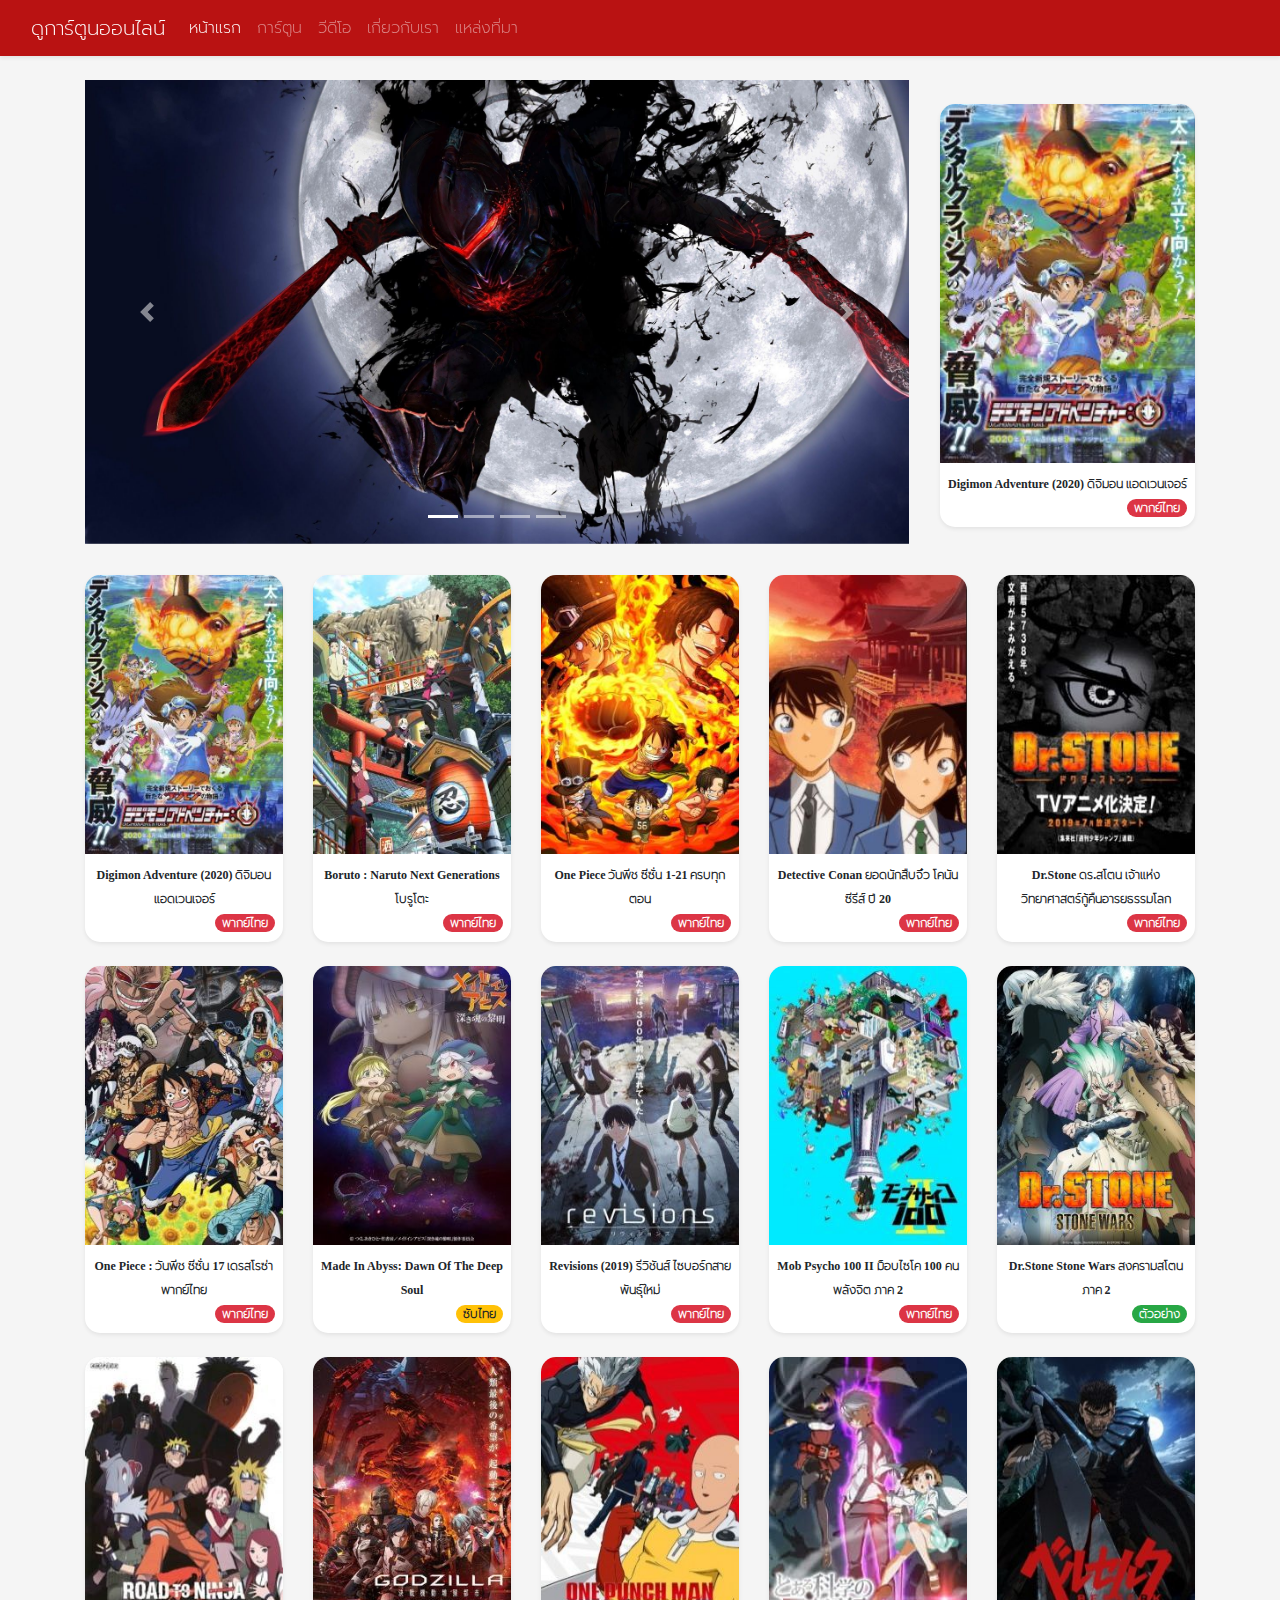
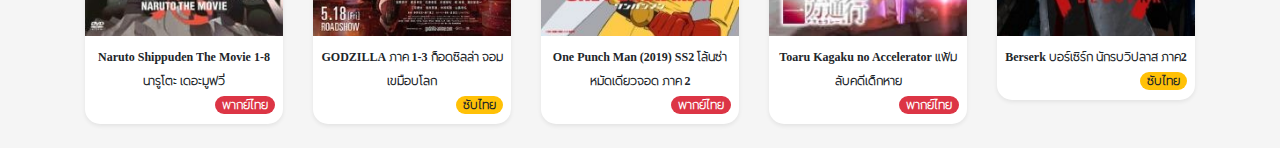
<file: index.html>
<!DOCTYPE html>
<html lang="en">
<head>
    <meta charset="UTF-8">
    <meta name="viewport" content="width=device-width, initial-scale=1.0">
    <link rel="stylesheet" href="assets/css/bootstrap.min.css">
    <link rel="stylesheet" href="assets/style.css">
    <script src="assets/jquery/dist/jquery.slim.min.js"></script>
    <script src="assets/js/bootstrap.min.js"></script>
    <title>Cartoon Online - ดูการ์ตูนออนไลน์ฟรี</title>
</head>
<body>

<nav class="navbar fixed-top navbar-expand-lg navbar-dark navbar-anime shadow-sm">
    <div class="container-fluid">
        <a class="navbar-brand" href="index.html">ดูการ์ตูนออนไลน์</a>
        <button class="navbar-toggler" type="button" data-toggle="collapse" data-target="#navbarText" aria-controls="navbarText" aria-expanded="false" aria-label="Toggle navigation">
          <span class="navbar-toggler-icon"></span>
        </button>
        <div class="collapse navbar-collapse" id="navbarText">
          <ul class="navbar-nav mr-auto">
            <li class="nav-item active">
              <a class="nav-link" href="index.html">หน้าแรก</a>
            </li>
            <li class="nav-item">
              <a class="nav-link" href="anime_view.html">การ์ตูน</a>
            </li>
            <li class="nav-item">
              <a class="nav-link" href="anime_video.html">วีดีโอ</a>
            </li>
            <li class="nav-item">
              <a class="nav-link" href="about.html">เกี่ยวกับเรา</a>
            </li>
            <li class="nav-item">
              <a class="nav-link" href="https://animeseesan.com/">แหล่งที่มา</a>
            </li>
          </ul>
        </div>
    </div>
</nav>

<div class="container" style="padding-top: 80px;">
<div class="row">

<div class="col-md-9 pr-3">
    <div id="anime" class="carousel slide" data-ride="carousel">

        <!-- Indicators -->
        <ul class="carousel-indicators">
          <li data-target="#anime" data-slide-to="0" class="active"></li>
          <li data-target="#anime" data-slide-to="1"></li>
          <li data-target="#anime" data-slide-to="2"></li>
          <li data-target="#anime" data-slide-to="3"></li>
        </ul>
        
        <!-- The slideshow -->
        <div class="carousel-inner">
            <div class="carousel-item active">
                <img src="assets/img/sc1.jpg" width="100%" height="100%">
            </div>
            <div class="carousel-item">
                <img src="assets/img/sc2.jpg" width="100%" height="100%">
            </div>
            <div class="carousel-item">
                <img src="assets/img/sc3.jpg" width="100%" height="100%">
            </div>
            <div class="carousel-item">
                <img src="assets/img/sc4.jpg" width="100%" height="100%">
            </div>
        </div>
        
        <!-- Left and right controls -->
        <a class="carousel-control-prev" href="#anime" data-slide="prev">
          <span class="carousel-control-prev-icon"></span>
        </a>
        <a class="carousel-control-next" href="#anime" data-slide="next">
          <span class="carousel-control-next-icon"></span>
        </a>
    </div>
</div>
<div class="col-md pt-4 pb-4">
    <div class="card shadow-sm border-0" style="border-radius: 15px;">
        <img src="assets/img/ct1.jpg" class="card-img"  style="border-radius: 15px 15px 0 0;">
        <div class="card-body p-2 text-center">
            <b style="font-size: 12px;">Digimon Adventure (2020) ดิจิมอน แอดเวนเจอร์</b>
            <div class="d-flex">
                <div class="ml-auto"><span class="badge badge-pill badge-danger">พากย์ไทย</span></div>
            </div>
        </div>
    </div>
</div>

<div class="col-12">
<div class="row">
    <div class="col-md pt-4 pb-4">
        <div class="card shadow-sm border-0" style="border-radius: 15px;">
            <img src="assets/img/ct1.jpg" class="card-img"  style="border-radius: 15px 15px 0 0;">
            <div class="card-body p-2 text-center">
                <b style="font-size: 12px;">Digimon Adventure (2020) ดิจิมอน แอดเวนเจอร์</b>
                <div class="d-flex">
                    <div class="ml-auto"><span class="badge badge-pill badge-danger">พากย์ไทย</span></div>
                </div>
            </div>
        </div>
    </div>
    <div class="col-md pt-4 pb-4">
        <div class="card shadow-sm border-0" style="border-radius: 15px;">
            <img src="assets/img/ct2.jpg" class="card-img"  style="border-radius: 15px 15px 0 0;">
            <div class="card-body p-2 text-center">
                <b style="font-size: 12px;">Boruto : Naruto Next Generations โบรูโตะ</b>
                <div class="d-flex">
                    <div class="ml-auto"><span class="badge badge-pill badge-danger">พากย์ไทย</span></div>
                </div>
            </div>
        </div>
    </div>
    <div class="col-md pt-4 pb-4">
        <div class="card shadow-sm border-0" style="border-radius: 15px;">
            <img src="assets/img/ct3.jpg" class="card-img"  style="border-radius: 15px 15px 0 0;">
            <div class="card-body p-2 text-center">
                <b style="font-size: 12px;">One Piece วันพีช ซีซั่น 1-21 ครบทุกตอน</b>
                <div class="d-flex">
                    <div class="ml-auto"><span class="badge badge-pill badge-danger">พากย์ไทย</span></div>
                </div>
            </div>
        </div>
    </div>
    <div class="col-md pt-4 pb-4">
        <div class="card shadow-sm border-0" style="border-radius: 15px;">
            <img src="assets/img/ct4.jpg" class="card-img"  style="border-radius: 15px 15px 0 0;">
            <div class="card-body p-2 text-center">
                <b style="font-size: 12px;">Detective Conan ยอดนักสืบจิ๋ว โคนัน ซีรีส์ ปี 20</b>
                <div class="d-flex">
                    <div class="ml-auto"><span class="badge badge-pill badge-danger">พากย์ไทย</span></div>
                </div>
            </div>
        </div>
    </div>
    <div class="col-md pt-4 pb-4">
        <div class="card shadow-sm border-0" style="border-radius: 15px;">
            <img src="assets/img/ct5.jpg" class="card-img"  style="border-radius: 15px 15px 0 0;">
            <div class="card-body p-2 text-center">
                <b style="font-size: 12px;">Dr.Stone ดร.สโตน เจ้าแห่งวิทยาศาสตร์กู้คืนอารยธรรมโลก</b>
                <div class="d-flex">
                    <div class="ml-auto"><span class="badge badge-pill badge-danger">พากย์ไทย</span></div>
                </div>
            </div>
        </div>
    </div>
</div>
</div>

<div class="col-12">
<div class="row">
    <div class="col-md pb-4">
        <div class="card shadow-sm border-0" style="border-radius: 15px;">
            <img src="assets/img/ct6.jpg" class="card-img"  style="border-radius: 15px 15px 0 0;">
            <div class="card-body p-2 text-center">
                <b style="font-size: 12px;">One Piece : วันพีช ซีซั่น 17 เดรสโรซ่า พากย์ไทย</b>
                <div class="d-flex">
                    <div class="ml-auto"><span class="badge badge-pill badge-danger">พากย์ไทย</span></div>
                </div>
            </div>
        </div>
    </div>
    <div class="col-md pb-4">
        <div class="card shadow-sm border-0" style="border-radius: 15px;">
            <img src="assets/img/ct7.jpg" class="card-img"  style="border-radius: 15px 15px 0 0;">
            <div class="card-body p-2 text-center">
                <b style="font-size: 12px;">Made In Abyss: Dawn Of The Deep Soul</b>
                <div class="d-flex">
                    <div class="ml-auto"><span class="badge badge-pill badge-warning">ซับไทย</span></div>
                </div>
            </div>
        </div>
    </div>
    <div class="col-md pb-4">
        <div class="card shadow-sm border-0" style="border-radius: 15px;">
            <img src="assets/img/ct8.jpg" class="card-img"  style="border-radius: 15px 15px 0 0;">
            <div class="card-body p-2 text-center">
                <b style="font-size: 12px;">Revisions (2019) รีวิชันส์ ไซบอร์กสายพันธุ์ใหม่</b>
                <div class="d-flex">
                    <div class="ml-auto"><span class="badge badge-pill badge-danger">พากย์ไทย</span></div>
                </div>
            </div>
        </div>
    </div>
    <div class="col-md pb-4">
        <div class="card shadow-sm border-0" style="border-radius: 15px;">
            <img src="assets/img/ct9.jpg" class="card-img"  style="border-radius: 15px 15px 0 0;">
            <div class="card-body p-2 text-center">
                <b style="font-size: 12px;">Mob Psycho 100 II ม็อบไซโค 100 คนพลังจิต ภาค 2</b>
                <div class="d-flex">
                    <div class="ml-auto"><span class="badge badge-pill badge-danger">พากย์ไทย</span></div>
                </div>
            </div>
        </div>
    </div>
    <div class="col-md pb-4">
        <div class="card shadow-sm border-0" style="border-radius: 15px;">
            <img src="assets/img/ct10.jpg" class="card-img"  style="border-radius: 15px 15px 0 0;">
            <div class="card-body p-2 text-center">
                <b style="font-size: 12px;">Dr.Stone Stone Wars สงครามสโตน ภาค 2</b>
                <div class="d-flex">
                    <div class="ml-auto"><span class="badge badge-pill badge-success">ตัวอย่าง</span></div>
                </div>
            </div>
        </div>
    </div>
</div>
</div>

<div class="col-12">
<div class="row">
    <div class="col-md pb-4">
        <div class="card shadow-sm border-0" style="border-radius: 15px;">
            <img src="assets/img/ct11.jpg" class="card-img"  style="border-radius: 15px 15px 0 0;">
            <div class="card-body p-2 text-center">
                <b style="font-size: 12px;">Naruto Shippuden The Movie 1-8 นารูโตะ เดอะมูฟวี่</b>
                <div class="d-flex">
                    <div class="ml-auto"><span class="badge badge-pill badge-danger">พากย์ไทย</span></div>
                </div>
            </div>
        </div>
    </div>
    <div class="col-md pb-4">
        <div class="card shadow-sm border-0" style="border-radius: 15px;">
            <img src="assets/img/ct12.jpg" class="card-img"  style="border-radius: 15px 15px 0 0;">
            <div class="card-body p-2 text-center">
                <b style="font-size: 12px;">GODZILLA ภาค 1-3 ก็อดซิลล่า จอมเขมือบโลก</b>
                <div class="d-flex">
                    <div class="ml-auto"><span class="badge badge-pill badge-warning">ซับไทย</span></div>
                </div>
            </div>
        </div>
    </div>
    <div class="col-md pb-4">
        <div class="card shadow-sm border-0" style="border-radius: 15px;">
            <img src="assets/img/ct13.jpg" class="card-img"  style="border-radius: 15px 15px 0 0;">
            <div class="card-body p-2 text-center">
                <b style="font-size: 12px;">One Punch Man (2019) SS2 โล้นซ่า หมัดเดียวจอด ภาค 2</b>
                <div class="d-flex">
                    <div class="ml-auto"><span class="badge badge-pill badge-danger">พากย์ไทย</span></div>
                </div>
            </div>
        </div>
    </div>
    <div class="col-md pb-4">
        <div class="card shadow-sm border-0" style="border-radius: 15px;">
            <img src="assets/img/ct14.jpg" class="card-img"  style="border-radius: 15px 15px 0 0;">
            <div class="card-body p-2 text-center">
                <b style="font-size: 12px;">Toaru Kagaku no Accelerator แฟ้มลับคดีเด็กหาย</b>
                <div class="d-flex">
                    <div class="ml-auto"><span class="badge badge-pill badge-danger">พากย์ไทย</span></div>
                </div>
            </div>
        </div>
    </div>
    <div class="col-md pb-4">
        <div class="card shadow-sm border-0" style="border-radius: 15px;">
            <img src="assets/img/ct15.jpg" class="card-img"  style="border-radius: 15px 15px 0 0;">
            <div class="card-body p-2 text-center">
                <b style="font-size: 12px;">Berserk บอร์เซิร์ก นักรบวิปลาส ภาค2</b>
                <div class="d-flex">
                    <div class="ml-auto"><span class="badge badge-pill badge-warning">ซับไทย</span></div>
                </div>
            </div>
        </div>
    </div>
</div>
</div>


</div>
</div>

</body>
</html>
</file>
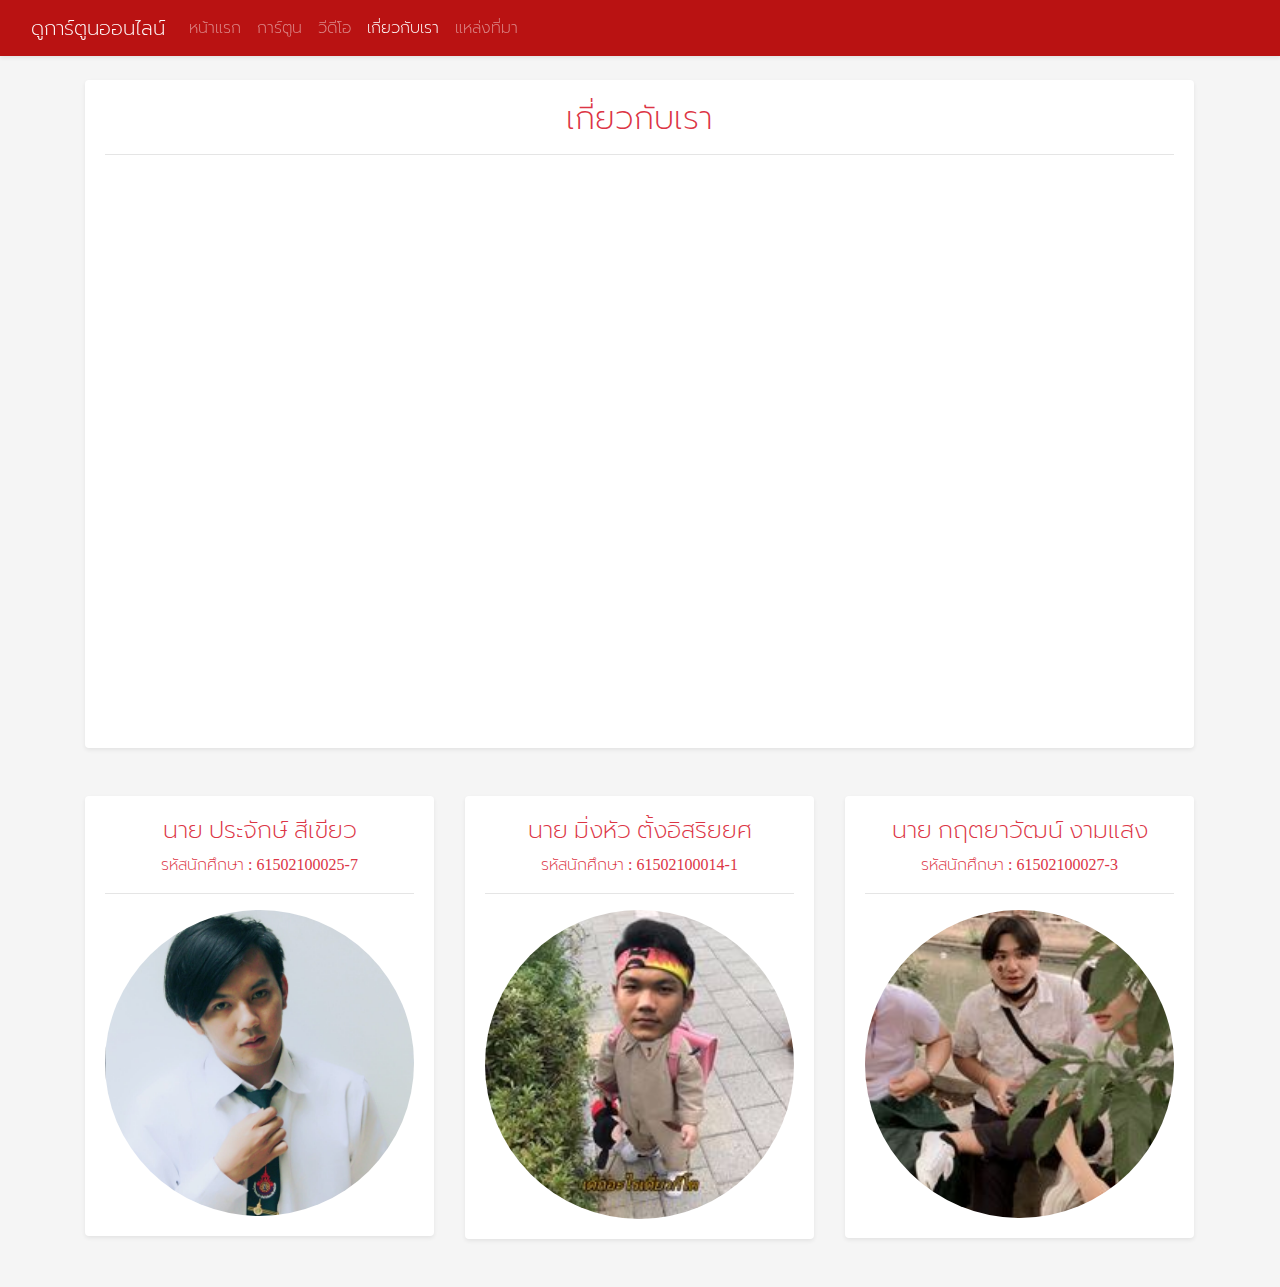
<file: about.html>
<!DOCTYPE html>
<html lang="en">
<head>
    <meta charset="UTF-8">
    <meta name="viewport" content="width=device-width, initial-scale=1.0">
    <link rel="stylesheet" href="assets/css/bootstrap.min.css">
    <link rel="stylesheet" href="assets/style.css">
    <script src="assets/jquery/dist/jquery.slim.min.js"></script>
    <script src="assets/js/bootstrap.min.js"></script>
    <title>Cartoon Online - ดูการ์ตูนออนไลน์ฟรี</title>
</head>
<body>

<nav class="navbar fixed-top navbar-expand-lg navbar-dark navbar-anime shadow-sm">
    <div class="container-fluid">
        <a class="navbar-brand" href="index.html">ดูการ์ตูนออนไลน์</a>
        <button class="navbar-toggler" type="button" data-toggle="collapse" data-target="#navbarText" aria-controls="navbarText" aria-expanded="false" aria-label="Toggle navigation">
          <span class="navbar-toggler-icon"></span>
        </button>
        <div class="collapse navbar-collapse" id="navbarText">
          <ul class="navbar-nav mr-auto">
            <li class="nav-item">
              <a class="nav-link" href="index.html">หน้าแรก</a>
            </li>
            <li class="nav-item">
              <a class="nav-link" href="anime_view.html">การ์ตูน</a>
            </li>
            <li class="nav-item">
              <a class="nav-link" href="anime_video.html">วีดีโอ</a>
            </li>
            <li class="nav-item active">
              <a class="nav-link" href="about.html">เกี่ยวกับเรา</a>
            </li>
            <li class="nav-item">
              <a class="nav-link" href="https://animeseesan.com/">แหล่งที่มา</a>
            </li>
          </ul>
        </div>
    </div>
</nav>

<div class="container" style="padding-top: 80px;">
<div class="row">

<div class="col-md-12 pr-3 mb-5">
<div class="card shadow-sm border-0">
<div class="card-body">
    <div class="text-danger text-center">
        <h2>เกี่ยวกับเรา</h2>
        <hr>
    </div>
    <iframe src="https://www.google.com/maps/embed?pb=!1m18!1m12!1m3!1d3876.0888727303104!2d100.53737161534687!3d13.713066951883338!2m3!1f0!2f0!3f0!3m2!1i1024!2i768!4f13.1!3m3!1m2!1s0x0%3A0xca12fa84c84c076d!2sUTK!5e0!3m2!1sth!2sth!4v1604563660635!5m2!1sth!2sth" width="100%" height="550" frameborder="0" style="border:0;" allowfullscreen="" aria-hidden="false" tabindex="0"></iframe>
</div>
</div>
</div>

<div class="col-md-4 pr-3 mb-5">
<div class="card shadow-sm border-0">
<div class="card-body">
    <div class="text-danger text-center">
        <h4>นาย ประจักษ์ สีเขียว</h4>
        <p>รหัสนักศึกษา : 61502100025-7</p>
        <hr>
        <img src="assets/img/profile1.jpg" width="100%" style="border-radius: 50%;">
    </div>
</div>
</div>
</div>

<div class="col-md-4 pr-3 mb-5">
<div class="card shadow-sm border-0">
<div class="card-body">
    <div class="text-danger text-center">
        <h4>นาย มิ่งหัว ตั้งอิสริยยศ</h4>
        <p>รหัสนักศึกษา : 61502100014-1</p>
        <hr>
        <img src="assets/img/profile2.jpg" width="100%" style="border-radius: 50%;">
    </div>
</div>
</div>
</div>

<div class="col-md-4 pr-3 mb-5">
<div class="card shadow-sm border-0">
<div class="card-body">
    <div class="text-danger text-center">
        <h4>นาย กฤตยาวัฒน์ งามแสง</h4>
        <p>รหัสนักศึกษา : 61502100027-3​</p>
        <hr>
        <img src="assets/img/profile3.jpg" width="100%" style="border-radius: 50%;">
    </div>
</div>
</div>
</div>

</div>
</div>

</body>
</html>
</file>
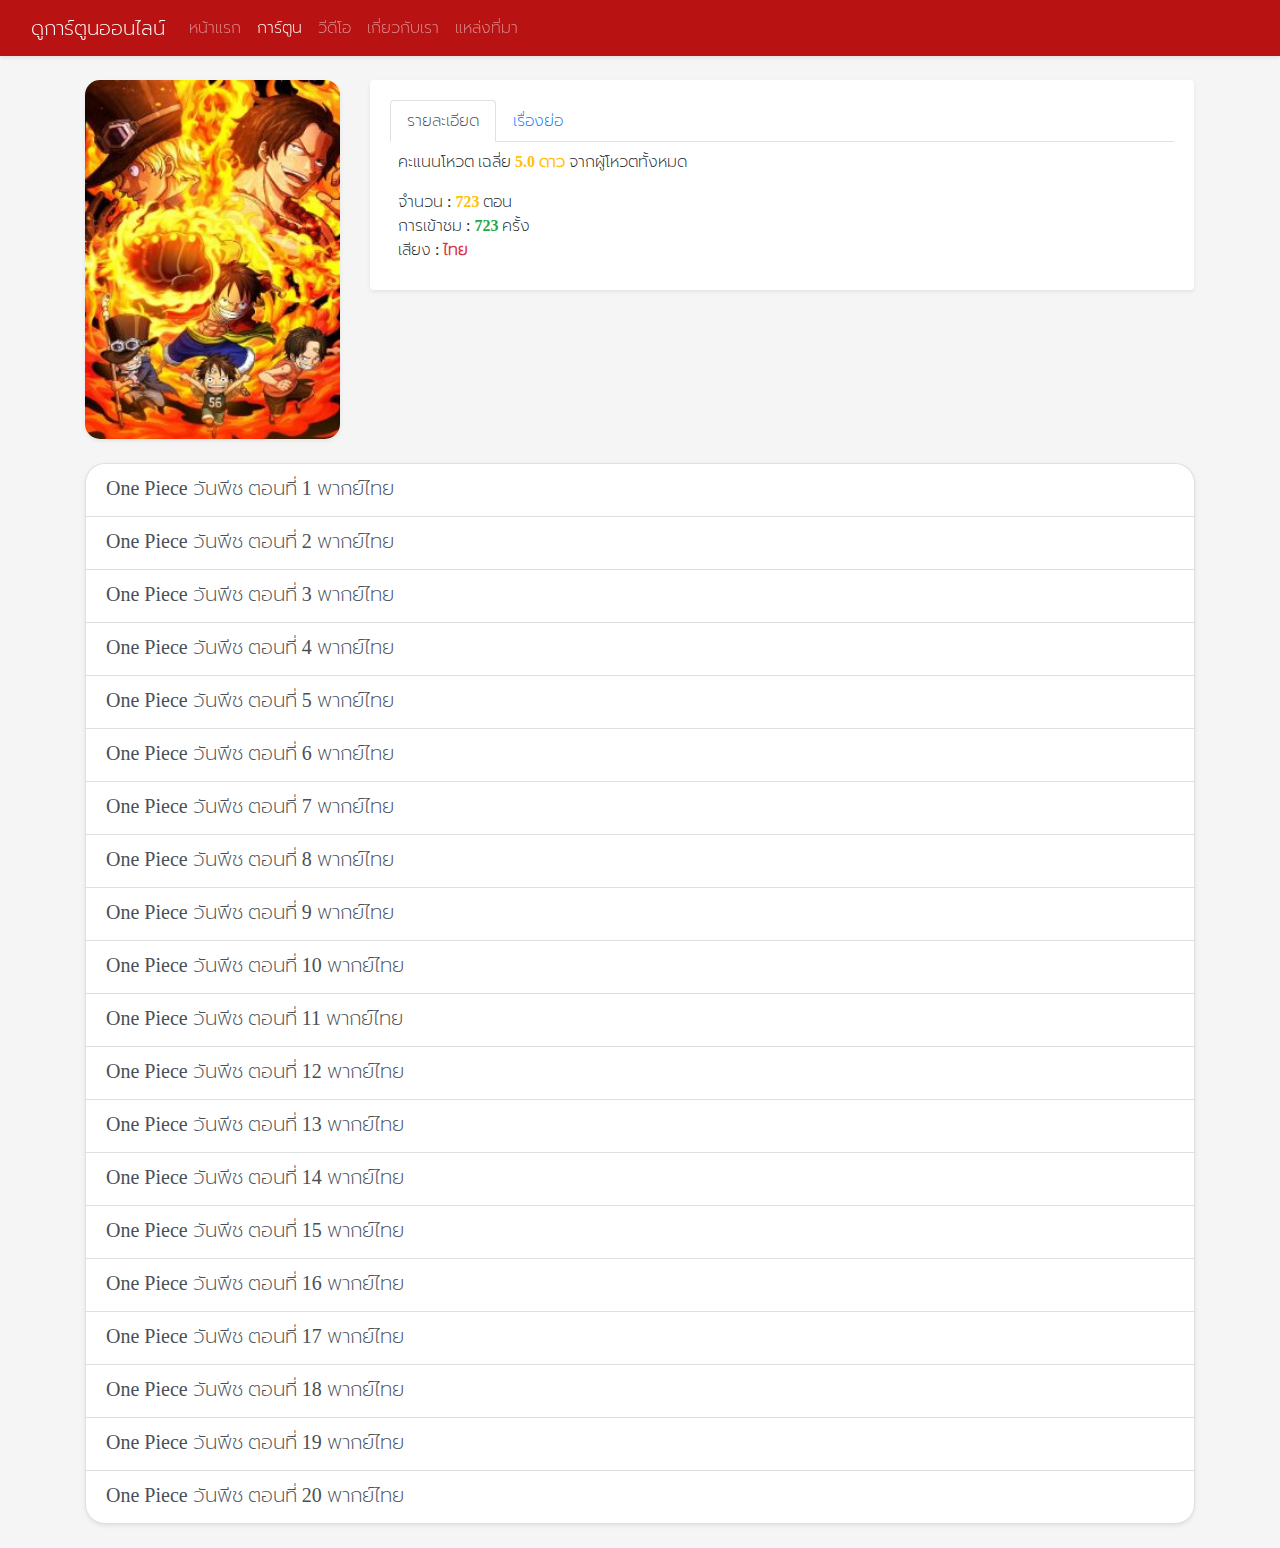
<file: anime_view.html>
<!DOCTYPE html>
<html lang="en">
<head>
    <meta charset="UTF-8">
    <meta name="viewport" content="width=device-width, initial-scale=1.0">
    <link rel="stylesheet" href="assets/css/bootstrap.min.css">
    <link rel="stylesheet" href="assets/style.css">
    <script src="assets/jquery/dist/jquery.slim.min.js"></script>
    <script src="assets/js/bootstrap.min.js"></script>
    <title>Cartoon Online - ดูการ์ตูนออนไลน์ฟรี</title>
</head>
<body>

<nav class="navbar fixed-top navbar-expand-lg navbar-dark navbar-anime shadow-sm">
    <div class="container-fluid">
        <a class="navbar-brand" href="index.html">ดูการ์ตูนออนไลน์</a>
        <button class="navbar-toggler" type="button" data-toggle="collapse" data-target="#navbarText" aria-controls="navbarText" aria-expanded="false" aria-label="Toggle navigation">
          <span class="navbar-toggler-icon"></span>
        </button>
        <div class="collapse navbar-collapse" id="navbarText">
          <ul class="navbar-nav mr-auto">
            <li class="nav-item">
              <a class="nav-link" href="index.html">หน้าแรก</a>
            </li>
            <li class="nav-item active">
              <a class="nav-link" href="anime_view.html">การ์ตูน</a>
            </li>
            <li class="nav-item">
              <a class="nav-link" href="anime_video.html">วีดีโอ</a>
            </li>
            <li class="nav-item">
              <a class="nav-link" href="about.html">เกี่ยวกับเรา</a>
            </li>
            <li class="nav-item">
              <a class="nav-link" href="https://animeseesan.com/">แหล่งที่มา</a>
            </li>
          </ul>
        </div>
    </div>
</nav>

<div class="container" style="padding-top: 80px;">
<div class="row">

<div class="col-md-3 pb-4">
    <div class="card shadow-sm border-0" style="border-radius: 15px;">
        <img src="assets/img/ct3.jpg" class="card-img"  style="border-radius: 15px;">
    </div>
</div>
<div class="col-md-9 pr-3">
<div class="card shadow-sm border-0">
<div class="card-body">
    <ul class="nav nav-tabs" id="myTab" role="tablist">
        <li class="nav-item">
          <a class="nav-link active" id="home-tab" data-toggle="tab" href="#home" role="tab" aria-controls="home" aria-selected="true">รายละเอียด</a>
        </li>
        <li class="nav-item">
          <a class="nav-link" id="detail-tab" data-toggle="tab" href="#detail" role="tab" aria-controls="detail" aria-selected="false">เรื่องย่อ</a>
        </li>
    </ul>
    <div class="tab-content" id="myTabContent">
        <div class="tab-pane fade show active p-2" id="home" role="tabpanel" aria-labelledby="home-tab">
            <p>คะแนนโหวต เฉลี่ย <b class="text-warning">5.0 ดาว</b> จากผู้โหวตทั้งหมด</p>
            <p class="m-0">จำนวน : <b class="text-warning">723</b> ตอน</p>
            <p class="m-0">การเข้าชม : <b class="text-success">723</b> ครั้ง</p>
            <p class="m-0">เสียง : <b class="text-danger">ไทย</b></p>
        </div>
        <div class="tab-pane fade p-2 plg-25px" id="detail" role="tabpanel" aria-labelledby="detail-tab">
            มังกี้ ดี ลูฟี่ ผู้ซึ่งวัยเด็กได้มีโอกาสรู้จักกับหนึ่งในโจรสลัดผู้ยิ่งใหญ่ แชงคูส "ผมแดง" มีความใฝ่ฝันที่จะก้าวข้ามแชงคูสไปเป็นเจ้าแห่งโจรสลัด ลูฟี่ได้กินผลปีศาจ เข้าไปทำให้ร่างกายมีลักษณะพิเศษคือมีคุณสมบัติเป็นยาง ซึ่งลูฟี่ได้อาศัยพลังของผลปีศาจนี้ฝึกฝนวิชาการต่อสู้กับสัตว์ร้ายในทะเล เมื่อโตลูฟี่ได้ออกเดินทางตามลำพัง โดยหาทางผจญภัยไปยังแกรนด์ไลน์ สถานที่ที่เชื่อว่ามีวันพีซซ่อนอยู่ เพื่อหาหนทางไปสู่การเป็นจ้าวแห่งโจรสลัด ระหว่างทางลูฟี่ต้องเจอศัตรูที่ร้ายกาจและมีพลังของผลปีศาจมากมาย แต่เค้าก็ได้สหายร่วมเป็นร่วมตายมามากมายไม่ว่าจะเป็น โรโรโนอา โซโล นักดาบผู้ซึ่งมีความฝันที่จะเป็นนักดาบที่เก่งที่สุดในโลก นามิ สาวน้อยน่ารักผู้มีพรสวรรค์ในการเป็นต้นหนเรือ อุซป นักแม่นปืน จอมโกหกแต่เป็นคนที่รักเพื่อนยิ่งนัก ซันจิ กุ๊กผู้มีวิชาเพลงเตะที่ร้ายกาจและบ้าผู้หญิง โทนี่ โทนี่ ช็อปเปอร์ กวางเรนเดียร์ผู้ซึ่งสามารถพูดภาษามนุษย์ได้รวมทั้งยังเป็นหมอที่เก่งกาจ นิโค โรบิน สาวนักโบราณคดีผู้ลึกลับ ผู้เดียวที่จะไขความลับของรีลโพเนกลีฟ แฟรงกี้ มนุษย์กึ่งไซบอร์ก ผู้เป็นศิษย์ของช่างต่อเรือที่เก่งที่สุดในโลก บรู๊ค นักดาบและนักดนตรีที่ฟื้นขึ้นมาจากความตาย อีกทั้งเป็นผู้ที่เคยสัญญากับ ลาบูน ที่ปากทางเข้าแกรนไลน์ รวมทั้งเพื่อนคนอื่นๆ ที่ต้องเจอในอนาคต
        </div>
    </div>
</div>
</div>
</div>

<div class="col-12">
<div class="row">

    <div class="col-md-12 pb-4">
        <div class="list-group shadow-sm" style="border-radius: 20px;">
        <a href="anime_video.html" class="list-group-item list-group-item-action flex-column align-items-start">
            <h5 class="mb-1">One Piece วันพีช ตอนที่ 1 พากย์ไทย</h5>
        </a>
        <a href="anime_video.html" class="list-group-item list-group-item-action flex-column align-items-start">
            <h5 class="mb-1">One Piece วันพีช ตอนที่ 2 พากย์ไทย</h5>
        </a>
        <a href="anime_video.html" class="list-group-item list-group-item-action flex-column align-items-start">
            <h5 class="mb-1">One Piece วันพีช ตอนที่ 3 พากย์ไทย</h5>
        </a>
        <a href="anime_video.html" class="list-group-item list-group-item-action flex-column align-items-start">
            <h5 class="mb-1">One Piece วันพีช ตอนที่ 4 พากย์ไทย</h5>
        </a>
        <a href="anime_video.html" class="list-group-item list-group-item-action flex-column align-items-start">
            <h5 class="mb-1">One Piece วันพีช ตอนที่ 5 พากย์ไทย</h5>
        </a>
        <a href="anime_video.html" class="list-group-item list-group-item-action flex-column align-items-start">
            <h5 class="mb-1">One Piece วันพีช ตอนที่ 6 พากย์ไทย</h5>
        </a>
        <a href="anime_video.html" class="list-group-item list-group-item-action flex-column align-items-start">
            <h5 class="mb-1">One Piece วันพีช ตอนที่ 7 พากย์ไทย</h5>
        </a>
        <a href="anime_video.html" class="list-group-item list-group-item-action flex-column align-items-start">
            <h5 class="mb-1">One Piece วันพีช ตอนที่ 8 พากย์ไทย</h5>
        </a>
        <a href="anime_video.html" class="list-group-item list-group-item-action flex-column align-items-start">
            <h5 class="mb-1">One Piece วันพีช ตอนที่ 9 พากย์ไทย</h5>
        </a>
        <a href="anime_video.html" class="list-group-item list-group-item-action flex-column align-items-start">
            <h5 class="mb-1">One Piece วันพีช ตอนที่ 10 พากย์ไทย</h5>
        </a>
        <a href="anime_video.html" class="list-group-item list-group-item-action flex-column align-items-start">
            <h5 class="mb-1">One Piece วันพีช ตอนที่ 11 พากย์ไทย</h5>
        </a>
        <a href="anime_video.html" class="list-group-item list-group-item-action flex-column align-items-start">
            <h5 class="mb-1">One Piece วันพีช ตอนที่ 12 พากย์ไทย</h5>
        </a>
        <a href="anime_video.html" class="list-group-item list-group-item-action flex-column align-items-start">
            <h5 class="mb-1">One Piece วันพีช ตอนที่ 13 พากย์ไทย</h5>
        </a>
        <a href="anime_video.html" class="list-group-item list-group-item-action flex-column align-items-start">
            <h5 class="mb-1">One Piece วันพีช ตอนที่ 14 พากย์ไทย</h5>
        </a>
        <a href="anime_video.html" class="list-group-item list-group-item-action flex-column align-items-start">
            <h5 class="mb-1">One Piece วันพีช ตอนที่ 15 พากย์ไทย</h5>
        </a>
        <a href="anime_video.html" class="list-group-item list-group-item-action flex-column align-items-start">
            <h5 class="mb-1">One Piece วันพีช ตอนที่ 16 พากย์ไทย</h5>
        </a>
        <a href="anime_video.html" class="list-group-item list-group-item-action flex-column align-items-start">
            <h5 class="mb-1">One Piece วันพีช ตอนที่ 17 พากย์ไทย</h5>
        </a>
        <a href="anime_video.html" class="list-group-item list-group-item-action flex-column align-items-start">
            <h5 class="mb-1">One Piece วันพีช ตอนที่ 18 พากย์ไทย</h5>
        </a>
        <a href="anime_video.html" class="list-group-item list-group-item-action flex-column align-items-start">
            <h5 class="mb-1">One Piece วันพีช ตอนที่ 19 พากย์ไทย</h5>
        </a>
        <a href="anime_video.html" class="list-group-item list-group-item-action flex-column align-items-start">
            <h5 class="mb-1">One Piece วันพีช ตอนที่ 20 พากย์ไทย</h5>
        </a>
        </div>
    </div>

</div>
</div>


</div>
</div>

</body>
</html>
</file>
<file: assets/style.css>
@font-face {
    font-family: 'Prompt';
    src: url("Prompt.woff2");
}
  
* {
    font-family: 'Prompt';
}

body {
    background-color: #F5F5F5;
}

.plg-25px {
    text-indent: 25px;
}
.card-anime {
    background-color: #FFFFFF;
}
.navbar-anime {
    color: #FFFFFF;
    background-color: #b91212;
}
</file>
